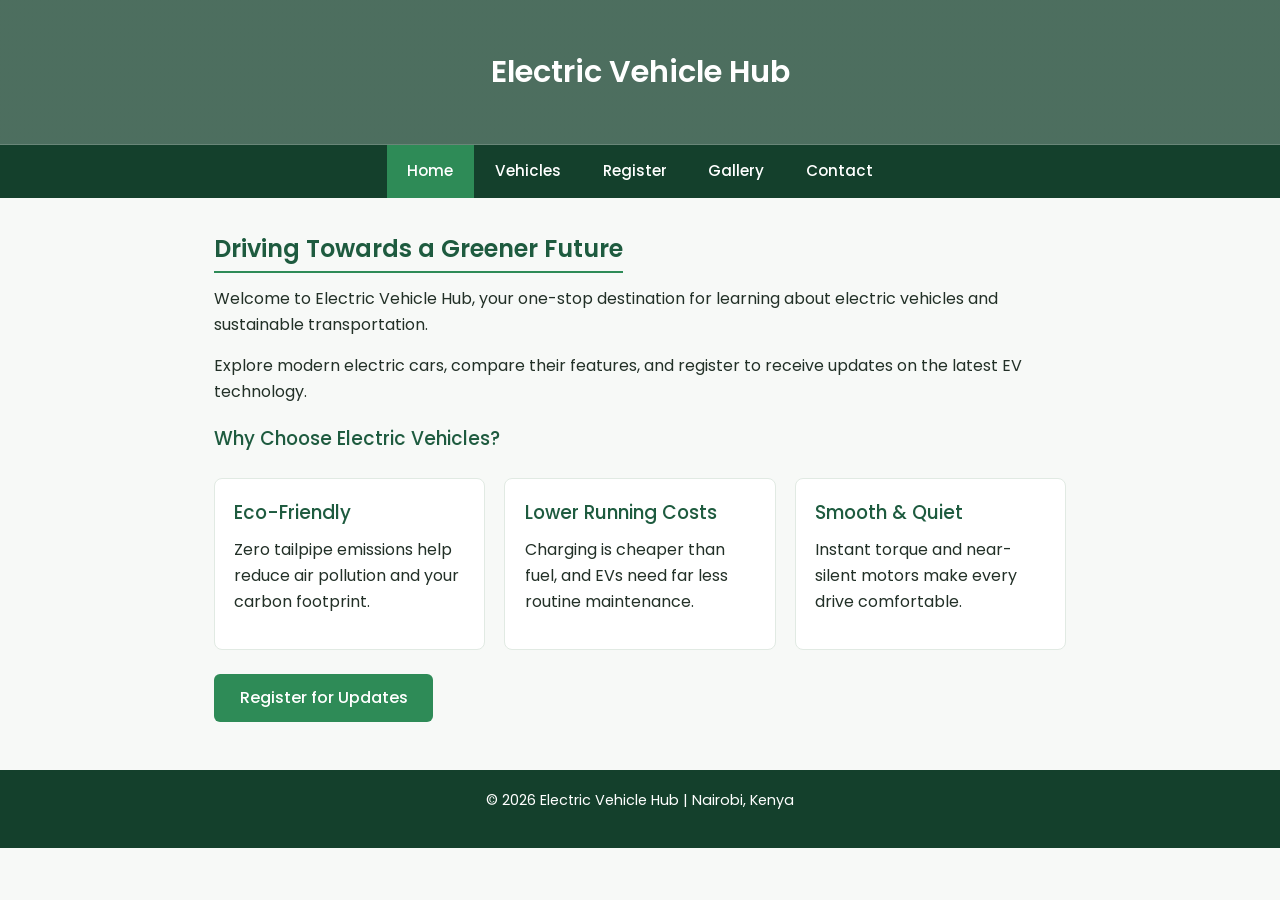
<file: index.html>
<!DOCTYPE html>
<html lang="en">
<head>
<meta charset="UTF-8">
<title>Electric Vehicle Hub - Home</title>
<link rel="stylesheet" href="csslab.css">
</head>
<body>

<header>
    <h1>Electric Vehicle Hub</h1>
</header>

<nav>
    <a href="index.html" class="active">Home</a>
    <a href="vehicles.html">Vehicles</a>
    <a href="register.html">Register</a>
    <a href="gallery.html">Gallery</a>
    <a href="contact.html">Contact</a>
</nav>

<main>
    <h2>Driving Towards a Greener Future</h2>
    <p>Welcome to Electric Vehicle Hub, your one-stop destination for learning about electric vehicles and sustainable transportation.</p>
    <p>Explore modern electric cars, compare their features, and register to receive updates on the latest EV technology.</p>

    <h3>Why Choose Electric Vehicles?</h3>

    <div class="card-grid">
        <div class="card">
            <h3>Eco-Friendly</h3>
            <p>Zero tailpipe emissions help reduce air pollution and your carbon footprint.</p>
        </div>
        <div class="card">
            <h3>Lower Running Costs</h3>
            <p>Charging is cheaper than fuel, and EVs need far less routine maintenance.</p>
        </div>
        <div class="card">
            <h3>Smooth & Quiet</h3>
            <p>Instant torque and near-silent motors make every drive comfortable.</p>
        </div>
    </div>

    <a href="register.html" class="btn">Register for Updates</a>
</main>

<footer>
    <p>&copy; 2026 Electric Vehicle Hub | Nairobi, Kenya</p>
</footer>

</body>
</html>
</file>
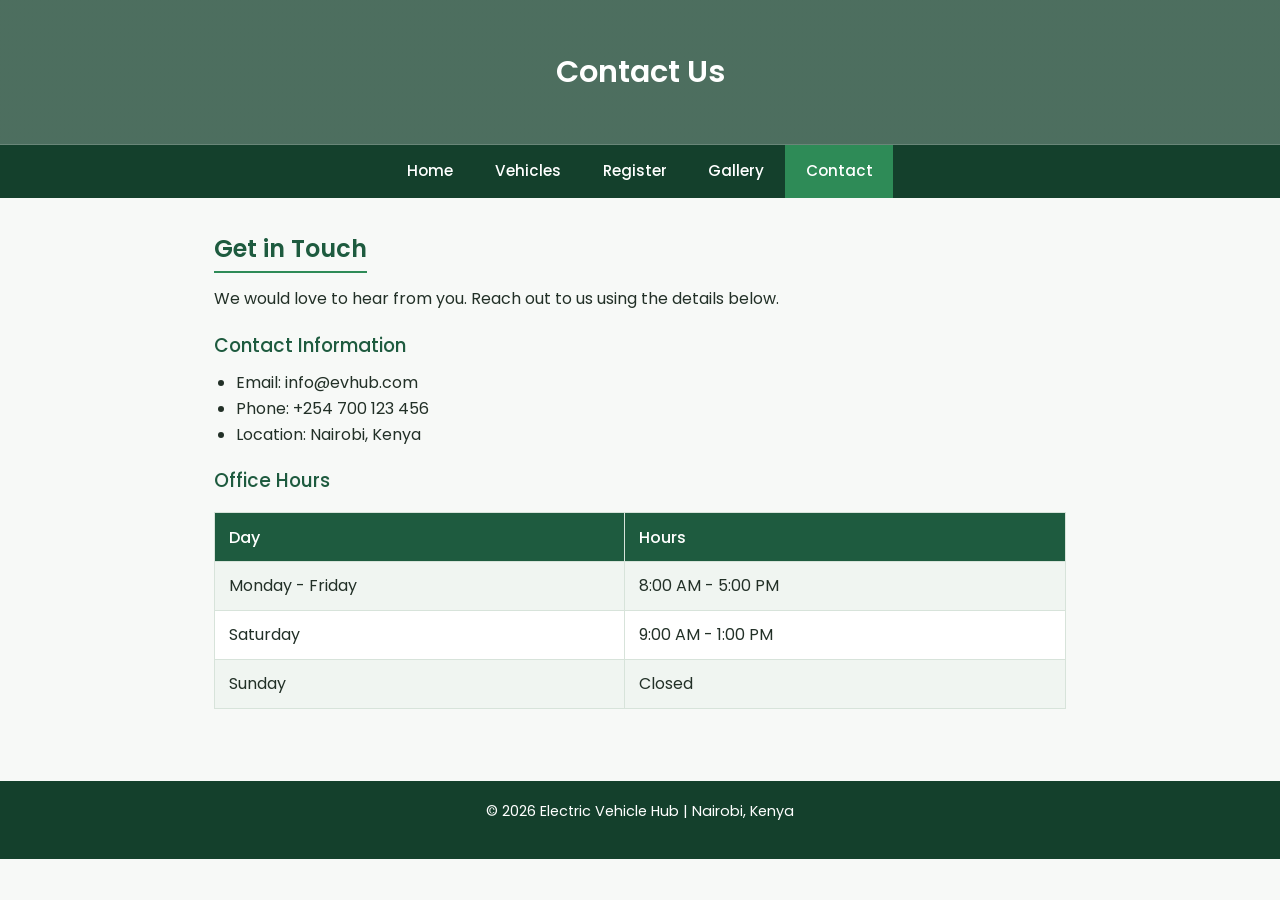
<file: contact.html>
<!DOCTYPE html>
<html lang="en">
<head>
<meta charset="UTF-8">
<title>Electric Vehicle Hub - Contact Us</title>
<link rel="stylesheet" href="csslab.css">
</head>
<body>

<header>
    <h1>Contact Us</h1>
</header>

<nav>
    <a href="index.html">Home</a>
    <a href="vehicles.html">Vehicles</a>
    <a href="register.html">Register</a>
    <a href="gallery.html">Gallery</a>
    <a href="contact.html" class="active">Contact</a>
</nav>

<main>
    <h2>Get in Touch</h2>
    <p>We would love to hear from you. Reach out to us using the details below.</p>

    <h3>Contact Information</h3>
    <ul>
        <li>Email: info@evhub.com</li>
        <li>Phone: +254 700 123 456</li>
        <li>Location: Nairobi, Kenya</li>
    </ul>

    <h3>Office Hours</h3>
    <table>
        <tr>
            <th>Day</th>
            <th>Hours</th>
        </tr>
        <tr>
            <td>Monday - Friday</td>
            <td>8:00 AM - 5:00 PM</td>
        </tr>
        <tr>
            <td>Saturday</td>
            <td>9:00 AM - 1:00 PM</td>
        </tr>
        <tr>
            <td>Sunday</td>
            <td>Closed</td>
        </tr>
    </table>
</main>

<footer>
    <p>&copy; 2026 Electric Vehicle Hub | Nairobi, Kenya</p>
</footer>

</body>
</html>
</file>
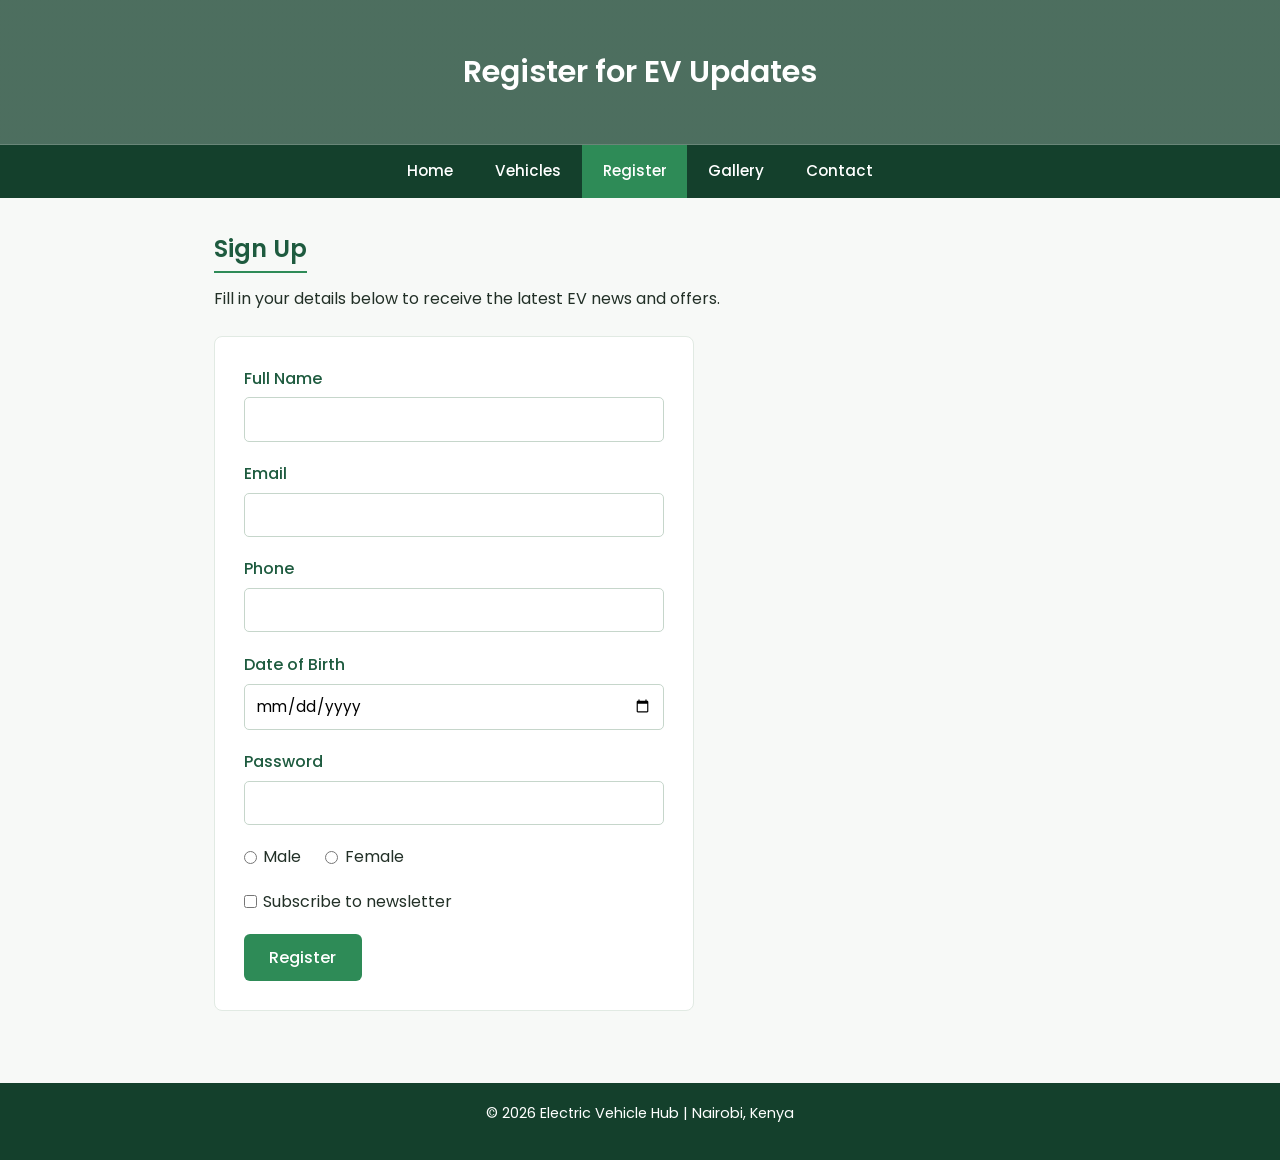
<file: register.html>
<!DOCTYPE html>
<html lang="en">
<head>
<meta charset="UTF-8">
<title>Electric Vehicle Hub - Registration</title>
<link rel="stylesheet" href="csslab.css">
</head>
<body>

<header>
    <h1>Register for EV Updates</h1>
</header>

<nav>
    <a href="index.html">Home</a>
    <a href="vehicles.html">Vehicles</a>
    <a href="register.html" class="active">Register</a>
    <a href="gallery.html">Gallery</a>
    <a href="contact.html">Contact</a>
</nav>

<main>
    <h2>Sign Up</h2>
    <p>Fill in your details below to receive the latest EV news and offers.</p>

    <form>
        <div class="form-group">
            <label for="fullname">Full Name</label>
            <input type="text" id="fullname" name="fullname">
        </div>

        <div class="form-group">
            <label for="email">Email</label>
            <input type="email" id="email" name="email">
        </div>

        <div class="form-group">
            <label for="phone">Phone</label>
            <input type="tel" id="phone" name="phone">
        </div>

        <div class="form-group">
            <label for="dob">Date of Birth</label>
            <input type="date" id="dob" name="dob">
        </div>

        <div class="form-group">
            <label for="password">Password</label>
            <input type="password" id="password" name="password">
        </div>

        <div class="radio-group">
            <label><input type="radio" name="gender"> Male</label>
            <label><input type="radio" name="gender"> Female</label>
        </div>

        <div class="checkbox-group">
            <label><input type="checkbox"> Subscribe to newsletter</label>
        </div>

        <input type="submit" value="Register">
    </form>
</main>

<footer>
    <p>&copy; 2026 Electric Vehicle Hub | Nairobi, Kenya</p>
</footer>

</body>
</html>
</file>
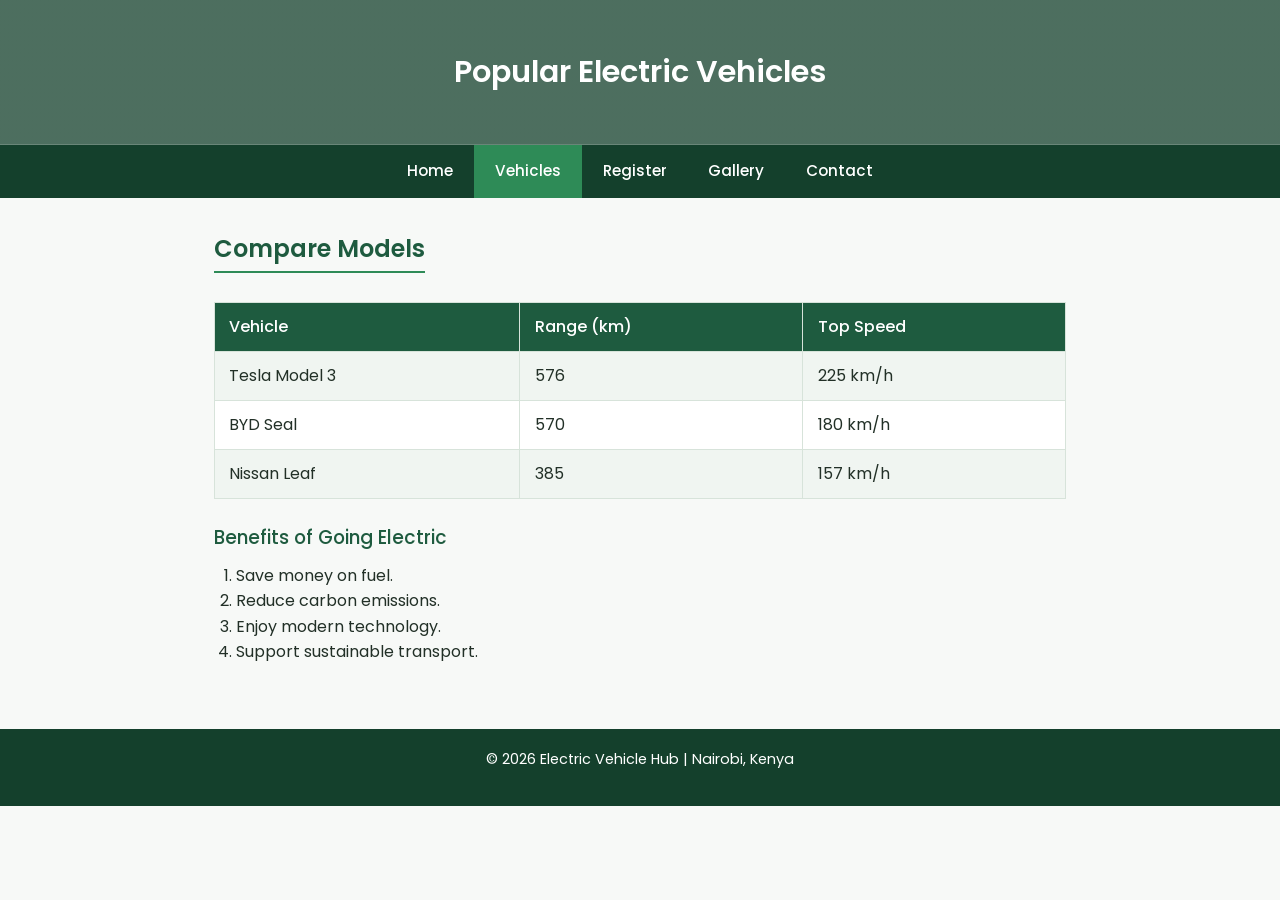
<file: vehicles.html>
<!DOCTYPE html>
<html lang="en">
<head>
<meta charset="UTF-8">
<title>Electric Vehicle Hub - Vehicles</title>
<link rel="stylesheet" href="csslab.css">
</head>
<body>

<header>
    <h1>Popular Electric Vehicles</h1>
</header>

<nav>
    <a href="index.html">Home</a>
    <a href="vehicles.html" class="active">Vehicles</a>
    <a href="register.html">Register</a>
    <a href="gallery.html">Gallery</a>
    <a href="contact.html">Contact</a>
</nav>

<main>
    <h2>Compare Models</h2>

    <table>
        <tr>
            <th>Vehicle</th>
            <th>Range (km)</th>
            <th>Top Speed</th>
        </tr>
        <tr>
            <td>Tesla Model 3</td>
            <td>576</td>
            <td>225 km/h</td>
        </tr>
        <tr>
            <td>BYD Seal</td>
            <td>570</td>
            <td>180 km/h</td>
        </tr>
        <tr>
            <td>Nissan Leaf</td>
            <td>385</td>
            <td>157 km/h</td>
        </tr>
    </table>

    <h3>Benefits of Going Electric</h3>
    <ol>
        <li>Save money on fuel.</li>
        <li>Reduce carbon emissions.</li>
        <li>Enjoy modern technology.</li>
        <li>Support sustainable transport.</li>
    </ol>
</main>

<footer>
    <p>&copy; 2026 Electric Vehicle Hub | Nairobi, Kenya</p>
</footer>

</body>
</html>
</file>
<file: csslab.css>
/* =============================================
   Electric Vehicle Hub — styles.css. */

@import url('https://fonts.googleapis.com/css2?family=Poppins:wght@400;500;600;700&display=swap');
* {
  margin: 0;
  padding: 0;
  box-sizing: border-box;
}

body {
  font-family: 'Poppins', Arial, sans-serif;
  color: #223027;
  background-color: #F7F9F7;
  line-height: 1.6;
}

a {
  text-decoration: none;
  color: inherit;
}

ul, ol {
  margin-left: 1.4rem;
  margin-bottom: 1rem;
}

img {
  max-width: 100%;
  display: block;
}

/* ---------- Layout wrapper ---------- */
main {
  max-width: 900px;
  margin: 0 auto;
  padding: 2rem 1.5rem 3rem;
}

/* ---------- Header ---------- */
header {
  background-image: linear-gradient(rgba(20, 64, 44, 0.75), rgba(20, 64, 44, 0.75)),
    url("https://images.pexels.com/photos/24589301/pexels-photo-24589301.jpeg");
  background-size: cover;
  background-position: center;
  color: #ffffff;
  padding: 3rem 1.5rem;
  text-align: center;
}

header h1 {
  font-size: 1.9rem;
  font-weight: 600;
}

/* ---------- Navigation bar (Flexbox) ---------- */
nav {
  background-color: #14402C;
  display: flex;
  justify-content: center;
  flex-wrap: wrap;
}

nav a {
  color: #ffffff;
  padding: 0.9rem 1.3rem;
  font-weight: 500;
  font-size: 0.95rem;
  transition: background-color 0.2s ease;
}

nav a:hover,
nav a:focus {
  background-color: #2E8B57;
}

nav a.active {
  background-color: #2E8B57;
}

/* ---------- Headings & text ---------- */
h2 {
  color: #1E5B3F;
  margin-bottom: 0.8rem;
  font-weight: 600;
  border-bottom: 2px solid #2E8B57;
  display: inline-block;
  padding-bottom: 0.2rem;
}

h3 {
  color: #1E5B3F;
  margin: 1.2rem 0 0.6rem;
  font-weight: 500;
}

p {
  margin-bottom: 1rem;
}

/* ---------- Tables ---------- */
table {
  width: 100%;
  border-collapse: collapse;
  margin: 1rem 0 1.5rem;
  background-color: #ffffff;
}

th, td {
  border: 1px solid #D7E3DA;
  padding: 0.7rem 0.9rem;
  text-align: left;
}

th {
  background-color: #1E5B3F;
  color: #ffffff;
  font-weight: 500;
}

tr:nth-child(even) td {
  background-color: #F0F5F1;
}

/* ---------- Buttons ---------- */
.btn,
input[type="submit"] {
  display: inline-block;
  background-color: #2E8B57;
  color: #ffffff;
  border: none;
  padding: 0.7rem 1.6rem;
  border-radius: 6px;
  font-family: inherit;
  font-size: 1rem;
  font-weight: 500;
  cursor: pointer;
  transition: background-color 0.2s ease, transform 0.15s ease;
}

.btn:hover,
input[type="submit"]:hover {
  background-color: #1E5B3F;
  transform: translateY(-2px);
}

/* ---------- Cards (used on Home page) ---------- */
.card-grid {
  display: flex;
  flex-wrap: wrap;
  gap: 1.2rem;
  margin: 1.5rem 0;
}

.card {
  background-color: #ffffff;
  border: 1px solid #E1EAE3;
  border-radius: 8px;
  padding: 1.2rem;
  flex: 1 1 220px;
  transition: box-shadow 0.2s ease, transform 0.2s ease;
}

.card:hover {
  box-shadow: 0 6px 14px rgba(30, 91, 63, 0.15);
  transform: translateY(-3px);
}

.card h3 {
  margin-top: 0;
}

/* ---------- Form styling ---------- */
form {
  background-color: #ffffff;
  border: 1px solid #E1EAE3;
  border-radius: 8px;
  padding: 1.8rem;
  max-width: 480px;
  margin: 1.5rem 0;
}

.form-group {
  margin-bottom: 1.2rem;
  display: flex;
  flex-direction: column;
}

.form-group label {
  margin-bottom: 0.4rem;
  font-weight: 500;
  color: #1E5B3F;
}

input[type="text"],
input[type="email"],
input[type="tel"],
input[type="date"],
input[type="password"] {
  padding: 0.6rem 0.7rem;
  border: 1px solid #C6D6CB;
  border-radius: 5px;
  font-family: inherit;
  font-size: 0.95rem;
  transition: border-color 0.2s ease;
}

input:focus {
  outline: none;
  border-color: #2E8B57;
}

.radio-group,
.checkbox-group {
  display: flex;
  align-items: center;
  gap: 1.5rem;
  margin-bottom: 1.2rem;
}

.radio-group label,
.checkbox-group label {
  display: flex;
  align-items: center;
  gap: 0.4rem;
  font-weight: 400;
  color: #223027;
}

/* ---------- Gallery — Flip cards ---------- */
.gallery-grid {
  display: flex;
  flex-wrap: wrap;
  gap: 1.5rem;
  margin: 1.5rem 0;
}

.flip-card {
  background-color: transparent;
  width: 260px;
  height: 190px;
  perspective: 1000px;
}

.flip-card-inner {
  position: relative;
  width: 100%;
  height: 100%;
  transition: transform 0.6s;
  transform-style: preserve-3d;
}

.flip-card:hover .flip-card-inner {
  transform: rotateY(180deg);
}

.flip-card-front,
.flip-card-back {
  position: absolute;
  width: 100%;
  height: 100%;
  backface-visibility: hidden;
  border-radius: 8px;
  overflow: hidden;
}

.flip-card-front img {
  width: 100%;
  height: 100%;
  object-fit: cover;
}

.flip-card-back {
  background-color: #1E5B3F;
  color: #ffffff;
  transform: rotateY(180deg);
  display: flex;
  align-items: center;
  justify-content: center;
  text-align: center;
  padding: 1rem;
}

.flip-card-back p {
  margin: 0;
  font-size: 0.95rem;
}

/* ---------- Footer ---------- */
footer {
  background-color: #14402C;
  color: #ffffff;
  text-align: center;
  padding: 1.2rem 1rem;
  font-size: 0.9rem;
}

footer a {
  color: #ffffff;
  text-decoration: underline;
}

/* ---------- Responsive ---------- */
@media (max-width: 600px) {
  nav {
    flex-direction: column;
  }

  nav a {
    text-align: center;
  }

  form {
    padding: 1.2rem;
  }

  .flip-card {
    width: 100%;
  }
}
</file>
